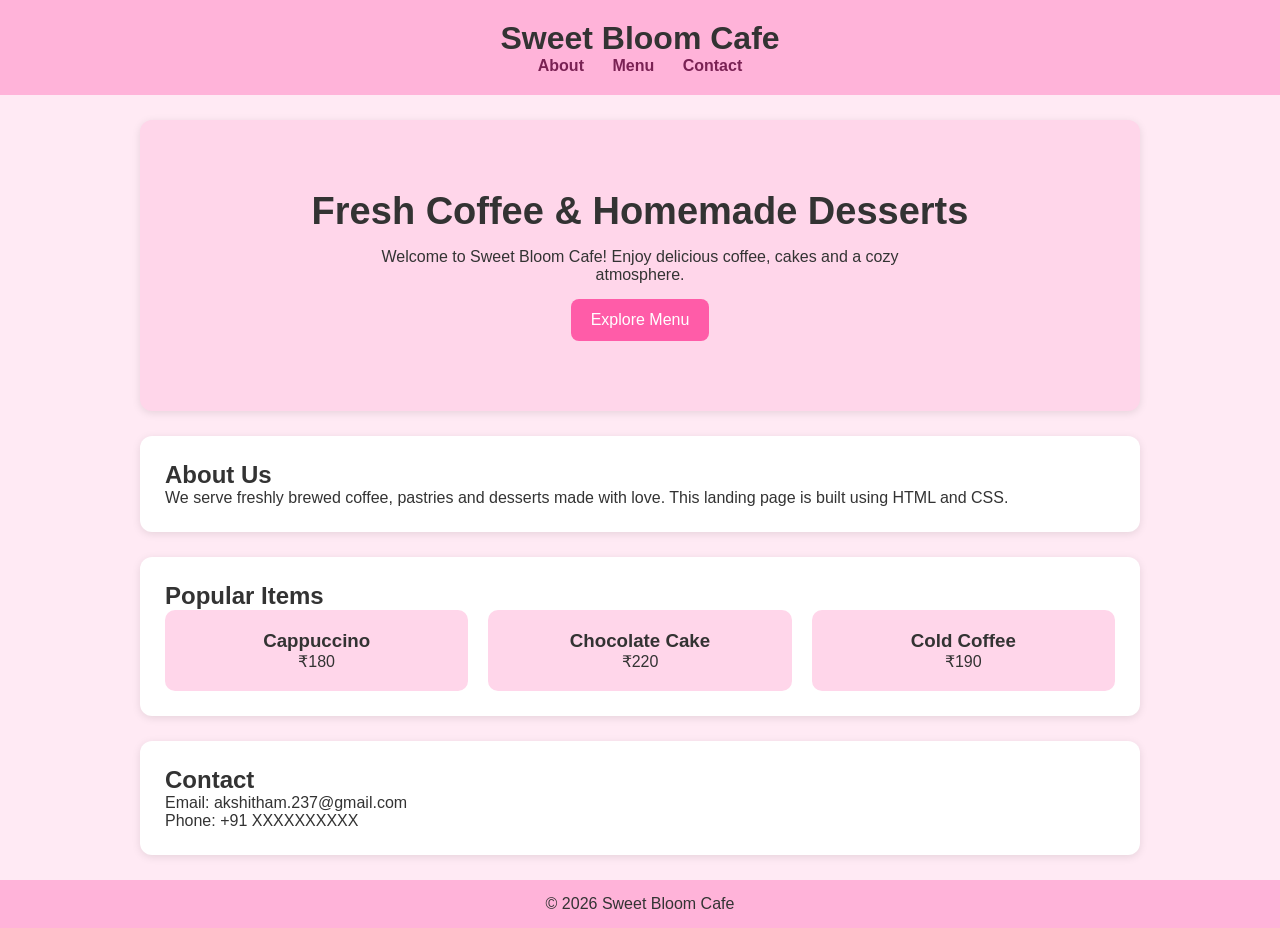
<file: Task2/index.html>
<!DOCTYPE html>
<html><head><meta charset="UTF-8"><meta name="viewport" content="width=device-width,initial-scale=1">
<title>Sweet Bloom Cafe</title><link rel="stylesheet" href="style.css"></head>
<body>
<header><h1>Sweet Bloom Cafe</h1>
<nav><a href="#about">About</a> <a href="#menu">Menu</a> <a href="#contact">Contact</a></nav>
</header>

<section class="hero">
<div>
<h2>Fresh Coffee & Homemade Desserts</h2>
<p>Welcome to Sweet Bloom Cafe! Enjoy delicious coffee, cakes and a cozy atmosphere.</p>
<a class="btn" href="#menu">Explore Menu</a>
</div>
</section>

<section id="about">
<h2>About Us</h2>
<p>We serve freshly brewed coffee, pastries and desserts made with love. This landing page is built using HTML and CSS.</p>
</section>

<section id="menu">
<h2>Popular Items</h2>
<div class="cards">
<div class="card"><h3>Cappuccino</h3><p>₹180</p></div>
<div class="card"><h3>Chocolate Cake</h3><p>₹220</p></div>
<div class="card"><h3>Cold Coffee</h3><p>₹190</p></div>
</div>
</section>

<section id="contact">
<h2>Contact</h2>
<p>Email: akshitham.237@gmail.com</p>
<p>Phone: +91 XXXXXXXXXX</p>
</section>

<footer>© 2026 Sweet Bloom Cafe</footer>
</body></html>
</file>
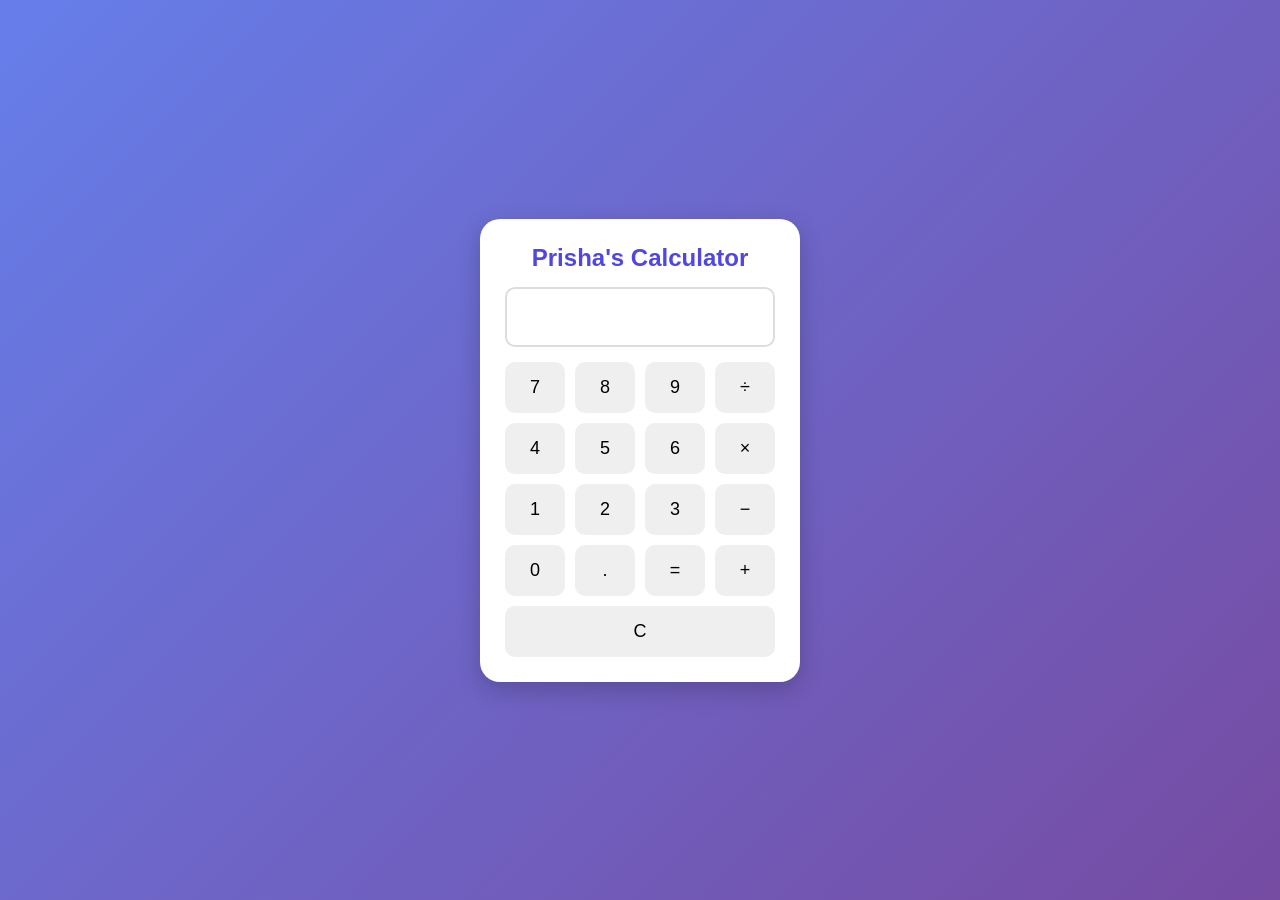
<file: Task3/index.html>
<!DOCTYPE html>
<html>
<head>
<meta charset="UTF-8">
<meta name="viewport" content="width=device-width, initial-scale=1.0">
<title>Calculator</title>
<link rel="stylesheet" href="style.css">
</head>
<body>
<div class="calculator">
<h2>Prisha's Calculator</h2>
<input type="text" id="display" readonly>

<div class="buttons">
<button onclick="appendValue('7')">7</button>
<button onclick="appendValue('8')">8</button>
<button onclick="appendValue('9')">9</button>
<button onclick="appendValue('/')">÷</button>

<button onclick="appendValue('4')">4</button>
<button onclick="appendValue('5')">5</button>
<button onclick="appendValue('6')">6</button>
<button onclick="appendValue('*')">×</button>

<button onclick="appendValue('1')">1</button>
<button onclick="appendValue('2')">2</button>
<button onclick="appendValue('3')">3</button>
<button onclick="appendValue('-')">−</button>

<button onclick="appendValue('0')">0</button>
<button onclick="appendValue('.')">.</button>
<button onclick="calculate()">=</button>
<button onclick="appendValue('+')">+</button>

<button class="clear" onclick="clearDisplay()">C</button>
</div>
</div>

<script src="script.js"></script>
</body>
</html>
</file>
<file: Task2/style.css>
*{margin:0;padding:0;box-sizing:border-box}
body{font-family:Arial,sans-serif;background:#ffeaf4;color:#333}
header{background:#ffb3d9;padding:20px;text-align:center}
nav a{margin:0 12px;text-decoration:none;color:#7a2254;font-weight:bold}
.hero{padding:70px 20px;text-align:center;background:#ffd6ea}
.hero h2{font-size:38px}.hero p{margin:15px auto;max-width:600px}
.btn{display:inline-block;background:#ff5ca8;color:#fff;padding:12px 20px;border-radius:8px;text-decoration:none}
section{max-width:1000px;margin:25px auto;background:#fff;padding:25px;border-radius:12px;box-shadow:0 2px 8px rgba(0,0,0,.1)}
.cards{display:flex;gap:20px;flex-wrap:wrap}
.card{flex:1;min-width:180px;background:#ffd6ea;padding:20px;border-radius:10px;text-align:center}
footer{text-align:center;background:#ffb3d9;padding:15px}
</file>
<file: Task3/style.css>
*{margin:0;padding:0;box-sizing:border-box;font-family:Arial,sans-serif}
body{
display:flex;
justify-content:center;
align-items:center;
height:100vh;
background:linear-gradient(135deg,#667eea,#764ba2);
}
.calculator{
background:white;
padding:25px;
border-radius:20px;
box-shadow:0 8px 25px rgba(0,0,0,.2);
width:320px;
text-align:center;
}
h2{margin-bottom:15px;color:#4f46e5}
#display{
width:100%;
height:60px;
font-size:24px;
text-align:right;
padding:10px;
margin-bottom:15px;
border:2px solid #ddd;
border-radius:10px;
}
.buttons{
display:grid;
grid-template-columns:repeat(4,1fr);
gap:10px;
}
button{
padding:15px;
font-size:18px;
border:none;
border-radius:10px;
cursor:pointer;
}
button:hover{opacity:.9}
.clear{
grid-column:span 4;
}
</file>
